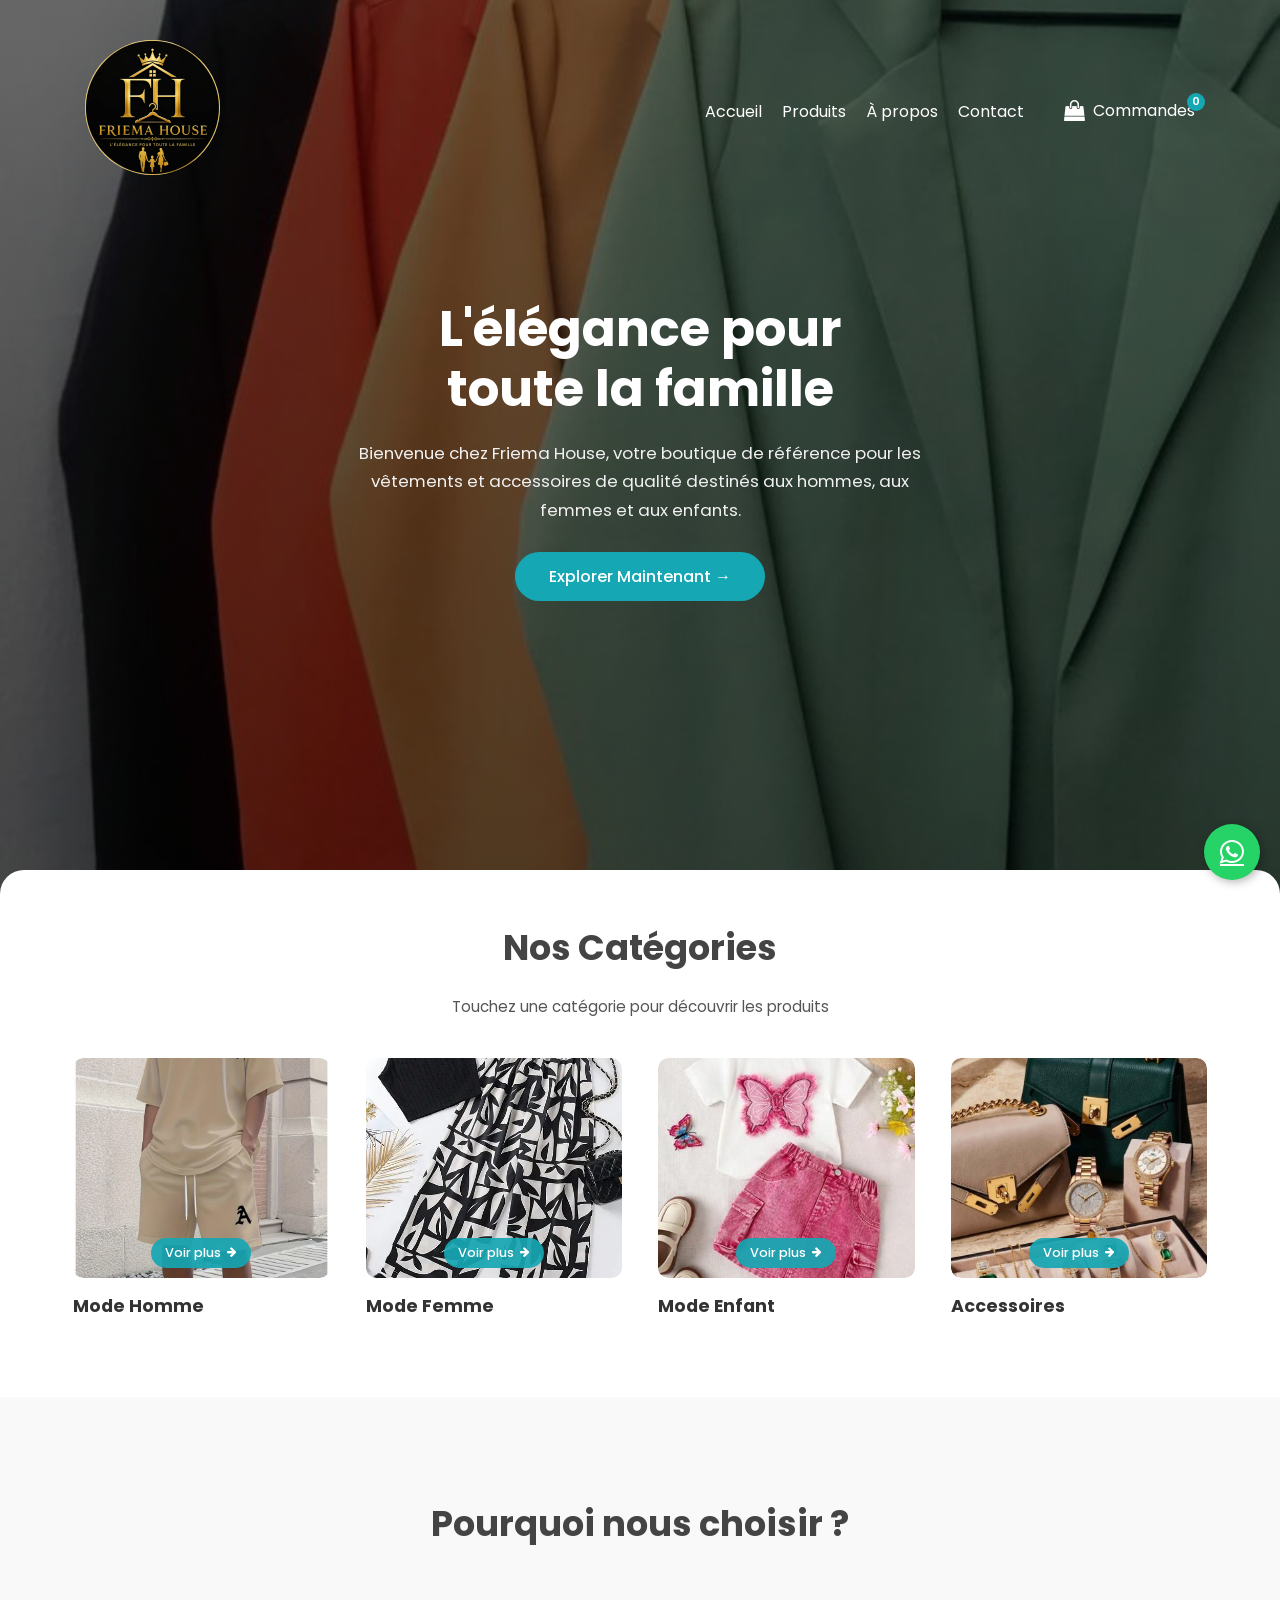
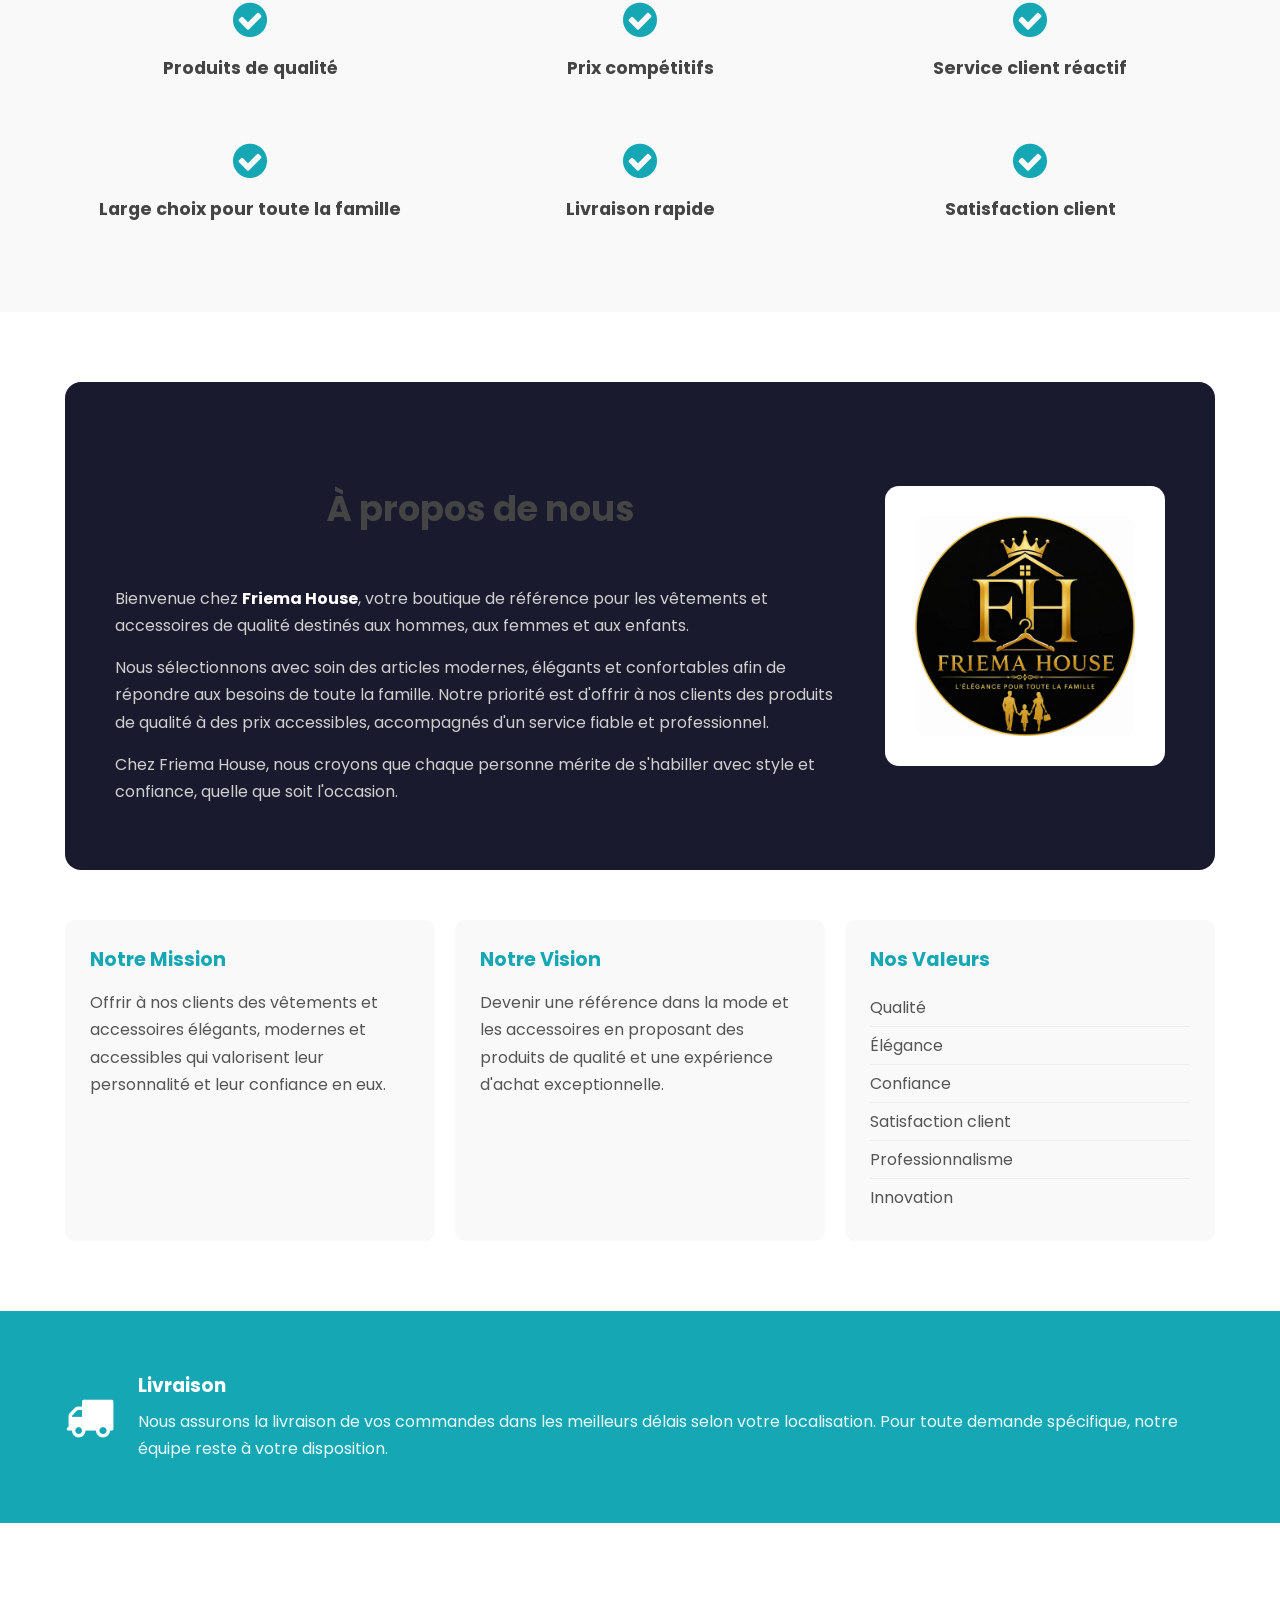
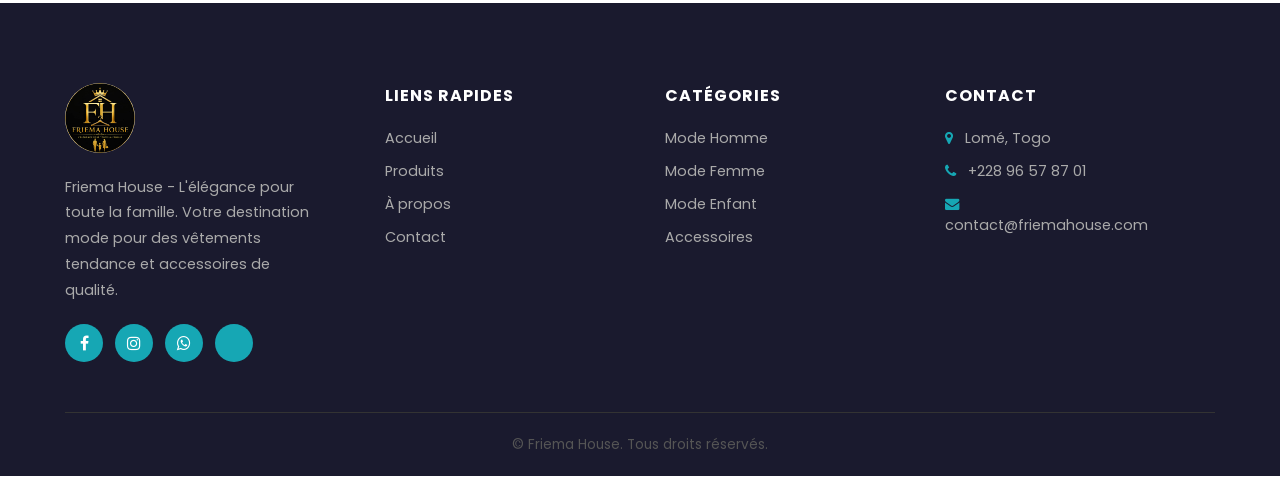
<file: index.html>
<!DOCTYPE html>
<html lang="fr">
<head>
    <meta charset="UTF-8">
    <meta name="viewport" content="width=device-width, initial-scale=1.0">
    <title>Friema House - L'élégance pour toute la famille</title>
    <link rel="stylesheet" href="style.css">
    <link rel="stylesheet" href="https://cdnjs.cloudflare.com/ajax/libs/font-awesome/4.7.0/css/font-awesome.min.css">
</head>
<body>
    <!-- Header / Hero -->
    <section class="header-section">
        <div class="container navbar-container">
            <header class="navbar">
                <div class="logo">
                    <img src="images/logo.jpeg" alt="Logo Friema House">
                </div>
                <nav id="mainNav">
                    <ul>
                        <li><a href="#accueil">Accueil</a></li>
                        <li><a href="#produits">Produits</a></li>
                        <li><a href="#apropos">À propos</a></li>
                        <li><a href="#contact">Contact</a></li>
                        <li class="mobile-only-item">
                            <a href="#" id="cartMenuLink">
                                <i class="fa fa-shopping-bag"></i> Commandes
                                <span class="cart-count" id="cartCountMobile">0</span>
                            </a>
                        </li>
                    </ul>
                </nav>
                <div class="navbar-right">
                    <button class="nav-toggle" id="navToggle" aria-label="Ouvrir le menu">
                        <i class="fa fa-bars"></i>
                    </button>
                    <button class="cart-icon-btn" id="cartIconBtn" aria-label="Voir mes commandes">
                        <i class="fa fa-shopping-bag"></i>
                        <span>Commandes</span>
                        <span class="cart-count" id="cartCount">0</span>
                    </button>
                </div>
            </header>
        </div>

        <div class="hero-fullscreen" id="accueil">
            <img src="images/hero.jpg" alt="Friema House - Vêtements" class="hero-bg">
            <div class="hero-overlay"></div>
            <div class="hero-content">
                <h1>L'élégance pour <br> toute la famille</h1>
                <p>Bienvenue chez Friema House, votre boutique de référence pour les vêtements et accessoires de qualité destinés aux hommes, aux femmes et aux enfants.</p>
                <a href="#produits" class="hero-btn">Explorer Maintenant &#8594;</a>
            </div>
        </div>
    </section>

    <!-- Section catégories / catalogue -->
    <section class="categories" id="produits">
        <div class="container">
            <h2>Nos Catégories</h2>
            <p class="categories-hint">Touchez une catégorie pour découvrir les produits</p>
            <div class="category-grid">
                <div class="col-3 category-card" data-category="homme">
                    <div class="category-img-wrap">
                        <img src="images/category-homme.jpg" alt="Mode Homme">
                        <span class="category-badge">Voir plus <i class="fa fa-arrow-right"></i></span>
                    </div>
                    <h4>Mode Homme</h4>
                </div>
                <div class="col-3 category-card" data-category="femme">
                    <div class="category-img-wrap">
                        <img src="images/category-femme.jpg" alt="Mode Femme">
                        <span class="category-badge">Voir plus <i class="fa fa-arrow-right"></i></span>
                    </div>
                    <h4>Mode Femme</h4>
                </div>
                <div class="col-3 category-card" data-category="enfant">
                    <div class="category-img-wrap">
                        <img src="images/category-enfant.jpg" alt="Mode Enfant">
                        <span class="category-badge">Voir plus <i class="fa fa-arrow-right"></i></span>
                    </div>
                    <h4>Mode Enfant</h4>
                </div>
                <div class="col-3 category-card" data-category="accessoires">
                    <div class="category-img-wrap">
                        <img src="images/category-accessoires.jpg" alt="Accessoires">
                        <span class="category-badge">Voir plus <i class="fa fa-arrow-right"></i></span>
                    </div>
                    <h4>Accessoires</h4>
                </div>
            </div>
        </div>
    </section>

    <!-- Modale Galerie produits -->
    <div class="modal-overlay" id="productModal">
        <div class="modal-box">
            <div class="modal-header">
                <div class="modal-header-left">
                    <nav class="modal-breadcrumb" id="modalBreadcrumb"></nav>
                    <h3 id="galleryTitle">Catégorie</h3>
                </div>
                <button class="modal-close" id="galleryClose" aria-label="Fermer">&times;</button>
            </div>
            <div class="modal-body">
                <div class="row" id="galleryGrid">
                    <!-- Produits générés en JS -->
                </div>
            </div>
        </div>
    </div>

    <!-- Modale Panier -->
    <div class="modal-overlay" id="cartModal">
        <div class="modal-box cart-box">
            <div class="modal-header">
                <h3>Mon panier</h3>
                <button class="modal-close" id="cartClose" aria-label="Fermer">&times;</button>
            </div>
            <div class="modal-body">
                <div id="cartItemsList">
                    <!-- Articles du panier générés en JS -->
                </div>
                <p class="cart-empty-msg" id="cartEmptyMsg">Votre panier est vide.</p>
                <div class="cart-footer" id="cartFooter">
                    <a href="#" id="cartOrderBtn" class="cart-order-btn" target="_blank">
                        <i class="fa fa-whatsapp"></i> Commander via WhatsApp
                    </a>
                </div>
            </div>
        </div>
    </div>

    <!-- Section Pourquoi nous choisir -->
    <section class="why-us">
        <div class="container">
            <h2>Pourquoi nous choisir ?</h2>
            <div class="why-us-grid">
                <div class="why-item">
                    <i class="fa fa-check-circle"></i>
                    <h4>Produits de qualité</h4>
                </div>
                <div class="why-item">
                    <i class="fa fa-check-circle"></i>
                    <h4>Prix compétitifs</h4>
                </div>
                <div class="why-item">
                    <i class="fa fa-check-circle"></i>
                    <h4>Service client réactif</h4>
                </div>
                <div class="why-item">
                    <i class="fa fa-check-circle"></i>
                    <h4>Large choix pour toute la famille</h4>
                </div>
                <div class="why-item">
                    <i class="fa fa-check-circle"></i>
                    <h4>Livraison rapide</h4>
                </div>
                <div class="why-item">
                    <i class="fa fa-check-circle"></i>
                    <h4>Satisfaction client</h4>
                </div>
            </div>
        </div>
    </section>

    <!-- Section À propos -->
    <section class="about" id="apropos">
        <div class="container">
            <div class="about-box">
                <div class="about-text">
                    <h2 class="about-title">À propos de nous</h2>
                    <p>
                        Bienvenue chez <strong>Friema House</strong>, votre boutique de référence
                        pour les vêtements et accessoires de qualité destinés aux hommes,
                        aux femmes et aux enfants.
                    </p>
                    <p>
                        Nous sélectionnons avec soin des articles modernes, élégants et confortables
                        afin de répondre aux besoins de toute la famille. Notre priorité est d'offrir
                        à nos clients des produits de qualité à des prix accessibles, accompagnés
                        d'un service fiable et professionnel.
                    </p>
                    <p>
                        Chez Friema House, nous croyons que chaque personne mérite de s'habiller
                        avec style et confiance, quelle que soit l'occasion.
                    </p>
                </div>
                <div class="about-logo-frame">
                    <img src="images/logo.jpeg" alt="Logo Friema House">
                </div>
            </div>

            <div class="mission-vision">
                <div class="col-3">
                    <h3>Notre Mission</h3>
                    <p>Offrir à nos clients des vêtements et accessoires élégants, modernes et accessibles qui valorisent leur personnalité et leur confiance en eux.</p>
                </div>
                <div class="col-3">
                    <h3>Notre Vision</h3>
                    <p>Devenir une référence dans la mode et les accessoires en proposant des produits de qualité et une expérience d'achat exceptionnelle.</p>
                </div>
                <div class="col-3">
                    <h3>Nos Valeurs</h3>
                    <ul class="values-list">
                        <li>Qualité</li>
                        <li>Élégance</li>
                        <li>Confiance</li>
                        <li>Satisfaction client</li>
                        <li>Professionnalisme</li>
                        <li>Innovation</li>
                    </ul>
                </div>
            </div>
        </div>
    </section>

    <!-- Section Livraison -->
    <section class="delivery">
        <div class="container">
            <div class="delivery-box">
                <i class="fa fa-truck"></i>
                <div>
                    <h3>Livraison</h3>
                    <p>Nous assurons la livraison de vos commandes dans les meilleurs délais selon votre localisation. Pour toute demande spécifique, notre équipe reste à votre disposition.</p>
                </div>
            </div>
        </div>
    </section>

    <!-- Footer -->
    <footer class="footer" id="contact">
        <div class="container">
            <div class="row">
                <div class="footer-col">
                    <img src="images/logo.jpeg" alt="Logo Friema House" class="footer-logo">
                    <p>Friema House - L'élégance pour toute la famille. Votre destination mode pour des vêtements tendance et accessoires de qualité.</p>
                    <div class="social-icons">
                        <a href="#" target="_blank"><i class="fa fa-facebook"></i></a>
                        <a href="#" target="_blank"><i class="fa fa-instagram"></i></a>
                        <a href="https://wa.me/22896578701" target="_blank"><i class="fa fa-whatsapp"></i></a>
                        <a href="#" target="_blank"><i class="fa fa-tiktok"></i></a>
                    </div>
                </div>
                <div class="footer-col">
                    <h3>Liens rapides</h3>
                    <ul>
                        <li><a href="#accueil">Accueil</a></li>
                        <li><a href="#produits">Produits</a></li>
                        <li><a href="#apropos">À propos</a></li>
                        <li><a href="#contact">Contact</a></li>
                    </ul>
                </div>
                <div class="footer-col">
                    <h3>Catégories</h3>
                    <ul>
                        <li><a href="#produits">Mode Homme</a></li>
                        <li><a href="#produits">Mode Femme</a></li>
                        <li><a href="#produits">Mode Enfant</a></li>
                        <li><a href="#produits">Accessoires</a></li>
                    </ul>
                </div>
                <div class="footer-col">
                    <h3>Contact</h3>
                    <ul>
                        <li><i class="fa fa-map-marker"></i> Lomé, Togo</li>
                        <li><i class="fa fa-phone"></i> +228 96 57 87 01</li>
                        <li><i class="fa fa-envelope"></i> contact@friemahouse.com</li>
                    </ul>
                </div>
            </div>
            <div class="footer-bottom">
                <p>&copy; Friema House. Tous droits réservés.</p>
            </div>
        </div>
    </footer>

    <!-- Bouton WhatsApp flottant -->
    <a href="https://wa.me/22896578701" class="whatsapp-float" target="_blank">
        <i class="fa fa-whatsapp"></i>
    </a>

    <script src="produits.js"></script>
    <script src="script.js"></script>


</body>
</html>
</file>
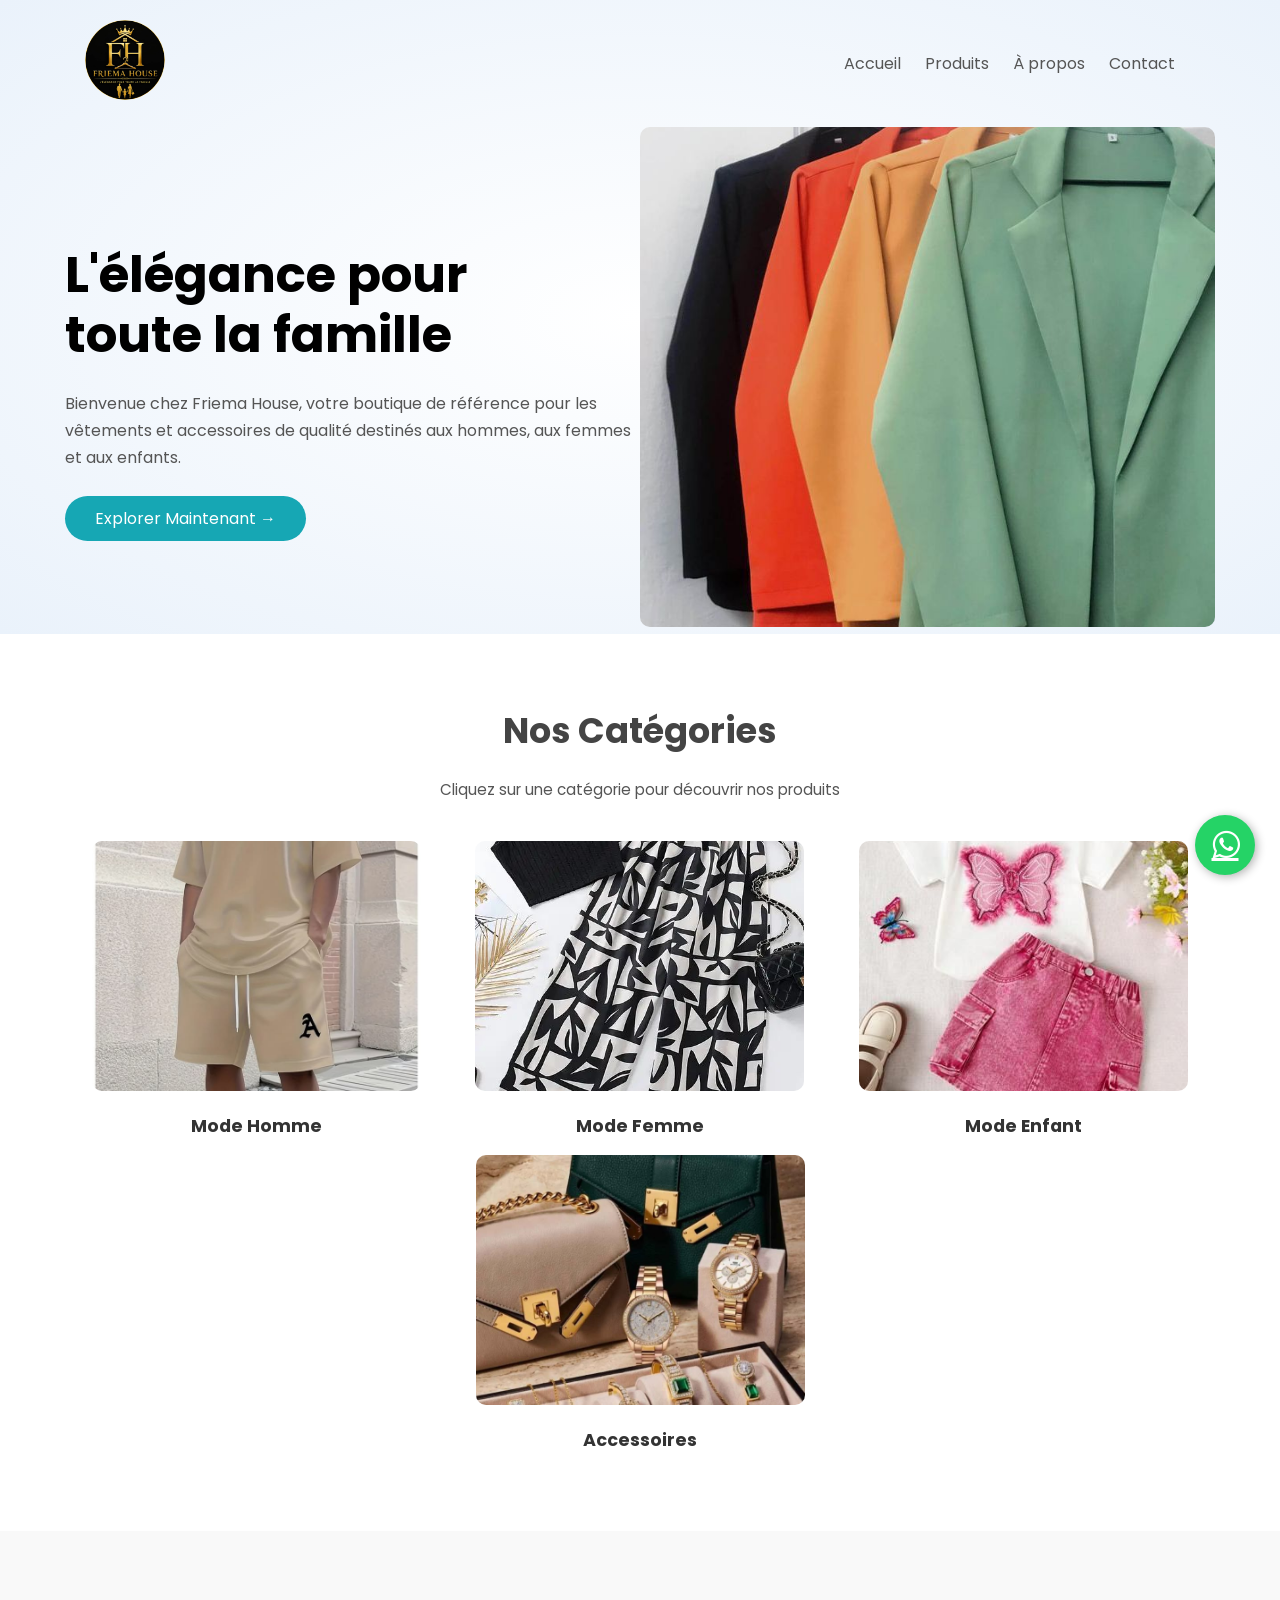
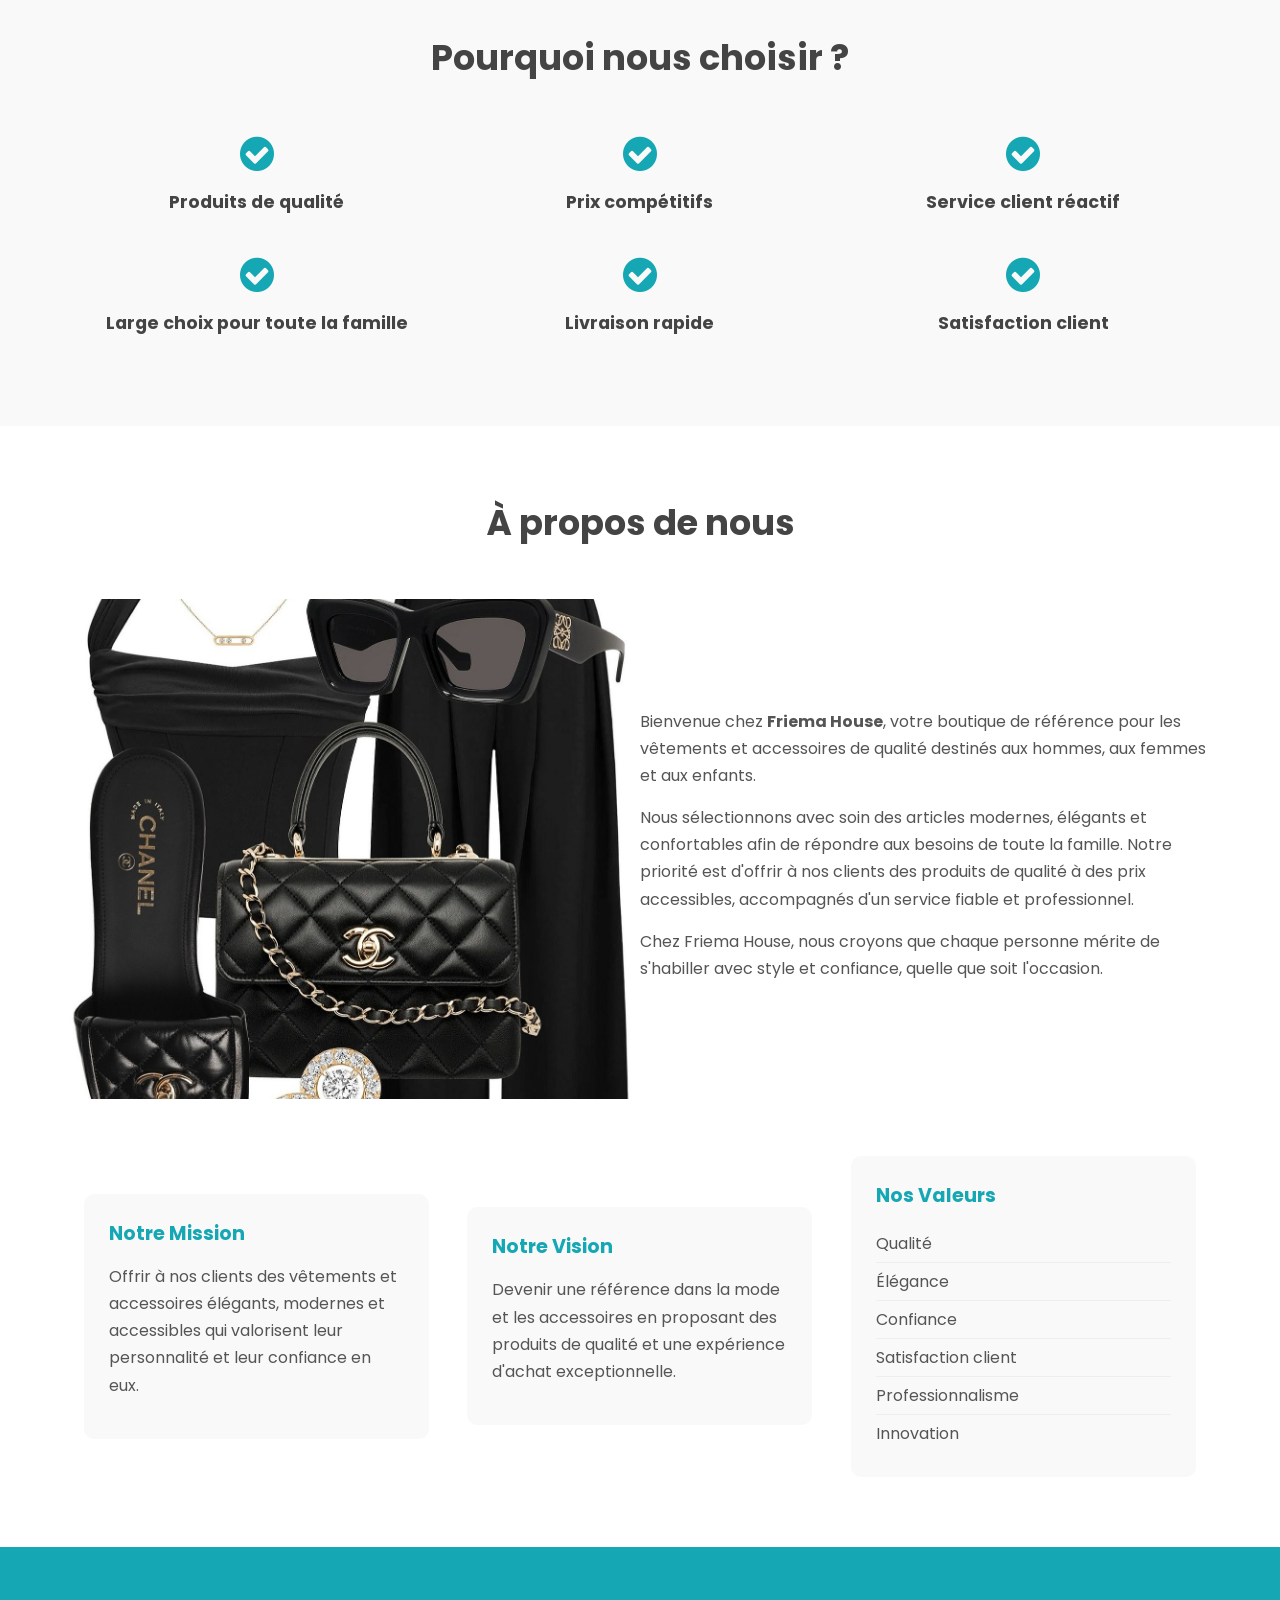
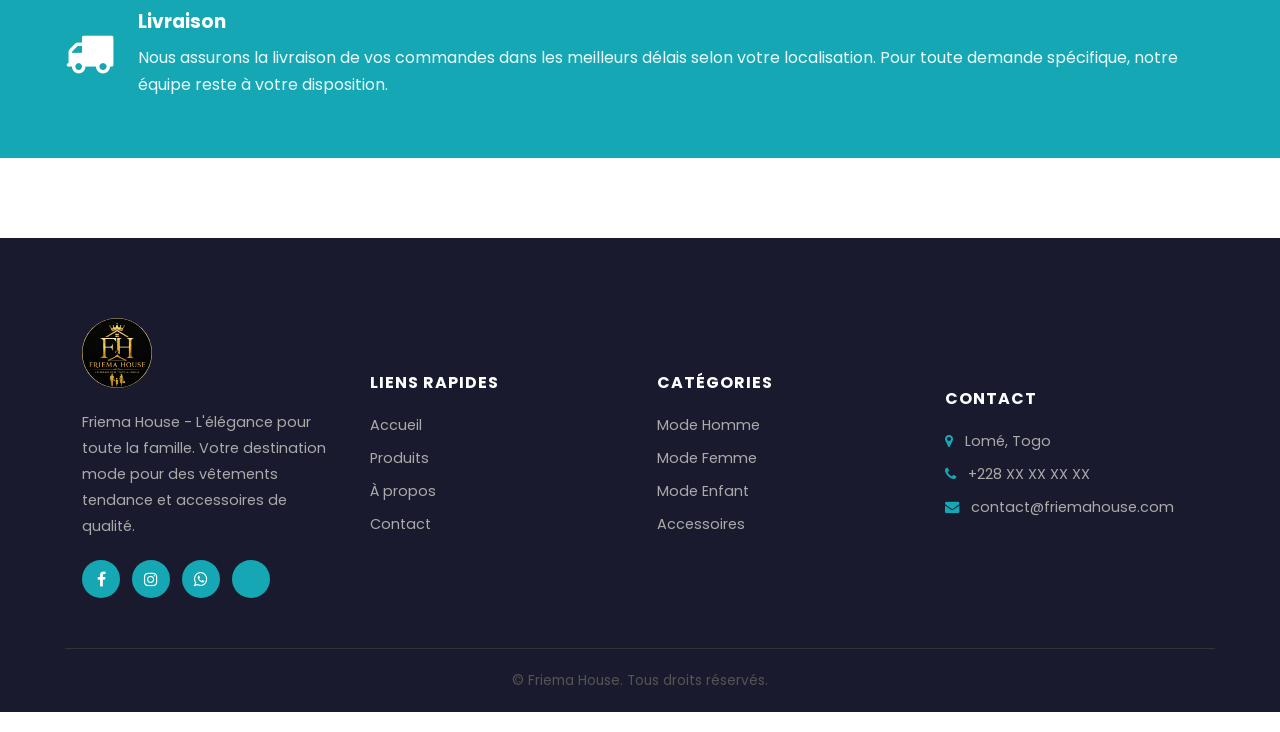
<file: code/index.html>
<!DOCTYPE html>
<html lang="fr">
<head>
    <meta charset="UTF-8">
    <meta name="viewport" content="width=device-width, initial-scale=1.0">
    <title>Friema House - L'élégance pour toute la famille</title>
    <link rel="stylesheet" href="style.css">
    <link rel="stylesheet" href="https://cdnjs.cloudflare.com/ajax/libs/font-awesome/4.7.0/css/font-awesome.min.css">
</head>
<body>
    <!-- Header / Hero -->
    <section class="header-section">
        <div class="container">
            <header class="navbar">
                <div class="logo">
                    <img src="images/logo.jpeg" alt="Logo Friema House">
                </div>
                <nav>
                    <ul>
                        <li><a href="#accueil">Accueil</a></li>
                        <li><a href="#produits">Produits</a></li>
                        <li><a href="#apropos">À propos</a></li>
                        <li><a href="#contact">Contact</a></li>
                    </ul>
                </nav>
            </header>

            <div class="row" id="accueil">
                <div class="col-2">
                    <h1>L'élégance pour <br> toute la famille</h1>
                    <p>Bienvenue chez Friema House, votre boutique de référence pour les vêtements et accessoires de qualité destinés aux hommes, aux femmes et aux enfants.</p>
                    <a href="#produits">Explorer Maintenant &#8594;</a>
                </div>
                <div class="col-2">
                    <img src="images/hero.jpg" alt="Friema House - Vêtements">
                </div>
            </div>
        </div>
    </section>

    <!-- Section catégories / catalogue -->
    <section class="categories" id="produits">
        <div class="container">
            <h2>Nos Catégories</h2>
            <p class="categories-hint">Cliquez sur une catégorie pour découvrir nos produits</p>
            <div class="row category-grid">
                <div class="col-3 category-card" data-category="homme">
                    <img src="images/category-homme.jpg" alt="Mode Homme">
                    <h4>Mode Homme</h4>
                </div>
                <div class="col-3 category-card" data-category="femme">
                    <img src="images/category-femme.jpg" alt="Mode Femme">
                    <h4>Mode Femme</h4>
                </div>
                <div class="col-3 category-card" data-category="enfant">
                    <img src="images/category-enfant.jpg" alt="Mode Enfant">
                    <h4>Mode Enfant</h4>
                </div>
                <div class="col-3 category-card" data-category="accessoires">
                    <img src="images/category-accessoires.jpg" alt="Accessoires">
                    <h4>Accessoires</h4>
                </div>
            </div>
        </div>
    </section>

    <!-- Modale Galerie produits -->
    <div class="modal-overlay" id="productModal">
        <div class="modal-box">
            <div class="modal-header">
                <h3 id="galleryTitle">Catégorie</h3>
                <button class="modal-close" id="galleryClose" aria-label="Fermer">&times;</button>
            </div>
            <div class="modal-body">
                <div class="row" id="galleryGrid">
                    <!-- Produits générés en JS -->
                </div>
            </div>
        </div>
    </div>

    <!-- Section Pourquoi nous choisir -->
    <section class="why-us">
        <div class="container">
            <h2>Pourquoi nous choisir ?</h2>
            <div class="row">
                <div class="col-3">
                    <i class="fa fa-check-circle"></i>
                    <h4>Produits de qualité</h4>
                </div>
                <div class="col-3">
                    <i class="fa fa-check-circle"></i>
                    <h4>Prix compétitifs</h4>
                </div>
                <div class="col-3">
                    <i class="fa fa-check-circle"></i>
                    <h4>Service client réactif</h4>
                </div>
                <div class="col-3">
                    <i class="fa fa-check-circle"></i>
                    <h4>Large choix pour toute la famille</h4>
                </div>
                <div class="col-3">
                    <i class="fa fa-check-circle"></i>
                    <h4>Livraison rapide</h4>
                </div>
                <div class="col-3">
                    <i class="fa fa-check-circle"></i>
                    <h4>Satisfaction client</h4>
                </div>
            </div>
        </div>
    </section>

    <!-- Section À propos -->
    <section class="about" id="apropos">
        <div class="container">
            <h2>À propos de nous</h2>
            <div class="row">
                <div class="col-2">
                    <img src="images/about.png" alt="À propos de Friema House">
                </div>
                <div class="col-2">
                    <p>
                        Bienvenue chez <strong>Friema House</strong>, votre boutique de référence
                        pour les vêtements et accessoires de qualité destinés aux hommes,
                        aux femmes et aux enfants.
                    </p>
                    <p>
                        Nous sélectionnons avec soin des articles modernes, élégants et confortables
                        afin de répondre aux besoins de toute la famille. Notre priorité est d'offrir
                        à nos clients des produits de qualité à des prix accessibles, accompagnés
                        d'un service fiable et professionnel.
                    </p>
                    <p>
                        Chez Friema House, nous croyons que chaque personne mérite de s'habiller
                        avec style et confiance, quelle que soit l'occasion.
                    </p>
                </div>
            </div>

            <div class="row mission-vision">
                <div class="col-3">
                    <h3>Notre Mission</h3>
                    <p>Offrir à nos clients des vêtements et accessoires élégants, modernes et accessibles qui valorisent leur personnalité et leur confiance en eux.</p>
                </div>
                <div class="col-3">
                    <h3>Notre Vision</h3>
                    <p>Devenir une référence dans la mode et les accessoires en proposant des produits de qualité et une expérience d'achat exceptionnelle.</p>
                </div>
                <div class="col-3">
                    <h3>Nos Valeurs</h3>
                    <ul class="values-list">
                        <li>Qualité</li>
                        <li>Élégance</li>
                        <li>Confiance</li>
                        <li>Satisfaction client</li>
                        <li>Professionnalisme</li>
                        <li>Innovation</li>
                    </ul>
                </div>
            </div>
        </div>
    </section>

    <!-- Section Livraison -->
    <section class="delivery">
        <div class="container">
            <div class="delivery-box">
                <i class="fa fa-truck"></i>
                <div>
                    <h3>Livraison</h3>
                    <p>Nous assurons la livraison de vos commandes dans les meilleurs délais selon votre localisation. Pour toute demande spécifique, notre équipe reste à votre disposition.</p>
                </div>
            </div>
        </div>
    </section>

    <!-- Footer -->
    <footer class="footer" id="contact">
        <div class="container">
            <div class="row">
                <div class="footer-col">
                    <img src="images/logo.jpeg" alt="Logo Friema House" class="footer-logo">
                    <p>Friema House - L'élégance pour toute la famille. Votre destination mode pour des vêtements tendance et accessoires de qualité.</p>
                    <div class="social-icons">
                        <a href="#" target="_blank"><i class="fa fa-facebook"></i></a>
                        <a href="#" target="_blank"><i class="fa fa-instagram"></i></a>
                        <a href="https://wa.me/228XXXXXXXX" target="_blank"><i class="fa fa-whatsapp"></i></a>
                        <a href="#" target="_blank"><i class="fa fa-tiktok"></i></a>
                    </div>
                </div>
                <div class="footer-col">
                    <h3>Liens rapides</h3>
                    <ul>
                        <li><a href="#accueil">Accueil</a></li>
                        <li><a href="#produits">Produits</a></li>
                        <li><a href="#apropos">À propos</a></li>
                        <li><a href="#contact">Contact</a></li>
                    </ul>
                </div>
                <div class="footer-col">
                    <h3>Catégories</h3>
                    <ul>
                        <li><a href="#produits">Mode Homme</a></li>
                        <li><a href="#produits">Mode Femme</a></li>
                        <li><a href="#produits">Mode Enfant</a></li>
                        <li><a href="#produits">Accessoires</a></li>
                    </ul>
                </div>
                <div class="footer-col">
                    <h3>Contact</h3>
                    <ul>
                        <li><i class="fa fa-map-marker"></i> Lomé, Togo</li>
                        <li><i class="fa fa-phone"></i> +228 XX XX XX XX</li>
                        <li><i class="fa fa-envelope"></i> contact@friemahouse.com</li>
                    </ul>
                </div>
            </div>
            <div class="footer-bottom">
                <p>&copy; Friema House. Tous droits réservés.</p>
            </div>
        </div>
    </footer>

    <!-- Bouton WhatsApp flottant -->
    <a href="https://wa.me/228XXXXXXXX" class="whatsapp-float" target="_blank">
        <i class="fa fa-whatsapp"></i>
    </a>

    <script src="produits.js"></script>
    <script src="script.js"></script>


</body>
</html>
</file>
<file: style.css>
@import url('https://fonts.googleapis.com/css2?family=Poppins:wght@300;400;500;600;700&display=swap');

*{
    margin: 0;
    padding: 0;
    box-sizing: border-box;
}
body{
    font-family: 'Poppins', sans-serif;
}
.navbar {
    display: flex;
    align-items: center;
    padding: 20px;
    gap: 20px;
    position: relative;
}

/* Groupe droite : nav + commandes (desktop) */
.navbar-right {
    display: flex;
    align-items: center;
    gap: 16px;
    margin-left: auto;
    flex-shrink: 0;
}
nav ul li a {
    text-decoration: none;
    color: #fff;
    transition: color 0.3s;
}
nav ul li a:hover {
    color: #16a7b4;
}
.nav-toggle {
    color: #fff;
}
.logo img {
    width: 135px;
    height: 135px;
    object-fit: cover;
    border-radius: 50%;
}
.header-section .row {
    min-height: 500px;
}

.navbar-container {
    margin-bottom: 0;
    position: absolute;
    top: 0;
    left: 0;
    right: 0;
    z-index: 100;
}

/* Bouton hamburger (caché sur desktop) */
.nav-toggle {
    display: none;
    background: none;
    border: none;
    font-size: 1.6rem;
    color: #16a7b4;
    cursor: pointer;
    padding: 6px 10px;
}

nav{
    flex: 1;
    text-align: right;
}
nav ul {
    display: inline-flex;
    align-items: center;
    list-style: none;
}
nav ul li {
    display: inline-flex;
    align-items: center;
    margin-right: 20px;
}
/* Item "Commandes" : visible uniquement dans le menu mobile */
.mobile-only-item {
    display: none;
}

/* Bouton commandes dans la navbar */
.cart-icon-btn {
    position: relative;
    display: inline-flex;
    align-items: center;
    gap: 8px;
    background: none;
    border: none;
    color: #fff;
    font-size: 1rem;
    font-family: 'Poppins', sans-serif;
    cursor: pointer;
    padding: 0;
    line-height: 1;
    white-space: nowrap;
}
.cart-icon-btn i {
    font-size: 1.3rem;
}
.cart-icon-btn:hover {
    color: #16a7b4;
}
.cart-count {
    position: absolute;
    top: -8px;
    right: -10px;
    background-color: #16a7b4;
    color: #fff;
    font-size: 0.7rem;
    font-weight: 600;
    min-width: 18px;
    height: 18px;
    border-radius: 50%;
    display: flex;
    align-items: center;
    justify-content: center;
    padding: 0 4px;
    line-height: 1;
}
.container {
    max-width: 1200px;
    margin: 20px auto;
    padding-left: 25px;
    padding-right: 25px;
}
.row {
    display: flex;
    align-items: center;
    justify-content: space-around;
    flex-wrap: wrap;
}
.col-2 {
    flex-basis: 50%;
    min-width: 300px;
}
.col-2 img {
    width: 100%;
    max-height: 500px;
    object-fit: cover;
    border-radius: 10px;
}
.col-2 h1 {
    font-size: 50px;
    line-height: 60px;
    margin: 25px 0;
}
.col-2 a {
    text-decoration: none;
    padding: 10px 30px;
    background-color: #16a7b4;
    color: #fff;
    border-radius: 30px;
    display: inline-block;
    margin-top: 25px;
    transition: background-color 0.5s;
}
.col-2 a:hover {
    background-color: #106e77;
}
p{
    color: #555;
    line-height: 1.7;
}
.header-section {
    position: relative;
    margin-top: 0;
}

/* Hero plein écran avec image de fond + overlay */
.hero-fullscreen {
    position: relative;
    width: 100%;
    height: 100vh;
    display: flex;
    align-items: center;
    justify-content: center;
    overflow: hidden;
}
.hero-bg {
    position: absolute;
    top: 0;
    left: 0;
    width: 100%;
    height: 100%;
    object-fit: cover;
    object-position: center;
}
.hero-overlay {
    position: absolute;
    top: 0;
    left: 0;
    width: 100%;
    height: 100%;
    background: linear-gradient(180deg, rgba(0,0,0,0.55), rgba(0,0,0,0.65));
}
.hero-content {
    position: relative;
    z-index: 2;
    text-align: center;
    color: #fff;
    max-width: 800px;
    padding: 0 25px;
}
.hero-content h1 {
    font-size: 50px;
    line-height: 60px;
    margin-bottom: 20px;
}
.hero-content p {
    color: #f1f1f1;
    font-size: 1.05rem;
    max-width: 600px;
    margin: 0 auto;
}
.hero-btn {
    text-decoration: none;
    padding: 12px 34px;
    background-color: #16a7b4;
    color: #fff;
    border-radius: 30px;
    display: inline-block;
    margin-top: 28px;
    font-weight: 500;
    transition: background-color 0.3s;
}
.hero-btn:hover {
    background-color: #106e77;
}

/* Section catégories */
.categories {
    margin: 0 0 70px;
    position: relative;
    z-index: 3;
    background-color: #fff;
    border-radius: 24px 24px 0 0;
    padding-top: 1px;
    margin-top: -30px;
}
.categories .container {
    flex-wrap: wrap;
    justify-content: space-between;
    align-items: center;
}
.categories .row {
    align-items: flex-start;
}
.categories-hint {
    text-align: center;
    margin-top: -30px;
    margin-bottom: 30px;
    font-size: 0.95rem;
}

/* Grille catégories : 4 colonnes fixes sur desktop */
.category-grid {
    display: grid;
    grid-template-columns: repeat(4, 1fr);
    gap: 20px;
}
.category-grid .category-card {
    min-width: 0;
    width: 100%;
}
.category-grid .category-card h4 {
    margin-top: 15px;
    font-size: 1.1rem;
    color: #333;
}
.category-grid .category-card img {
    width: 100%;
    height: 220px;
    object-fit: cover;
    border-radius: 10px;
    display: block;
}

/* Cartes catégories cliquables */
.category-card {
    cursor: pointer;
    border-radius: 10px;
    padding: 8px;
    transition: transform 0.3s, box-shadow 0.3s, background-color 0.3s;
}
.category-card:hover {
    transform: translateY(-5px);
    box-shadow: 0 6px 18px rgba(0, 0, 0, 0.08);
}
.category-img-wrap {
    position: relative;
    overflow: hidden;
    border-radius: 10px;
    width: 100%;
}
.category-img-wrap img {
    display: block;
    transition: filter 0.3s, transform 0.3s;
}
.category-card:hover .category-img-wrap img {
    transform: scale(1.04);
}

/* Badge "Voir plus" toujours visible (mobile-first) */
.category-badge {
    position: absolute;
    bottom: 10px;
    left: 50%;
    transform: translateX(-50%);
    background-color: rgba(22, 167, 180, 0.92);
    color: #fff;
    font-size: 0.8rem;
    font-weight: 500;
    padding: 6px 14px;
    border-radius: 20px;
    display: inline-flex;
    align-items: center;
    gap: 6px;
    white-space: nowrap;
    pointer-events: none;
}
.category-badge i {
    font-size: 0.7rem;
}

.category-card.active {
    background-color: #eafafd;
}
.category-card.active img {
    box-shadow: 0 0 0 3px #16a7b4;
}
.category-card.active h4 {
    color: #16a7b4;
    font-weight: 600;
}

/* Modale galerie produits */
.modal-overlay {
    display: none;
    position: fixed;
    top: 0;
    left: 0;
    width: 100%;
    height: 100%;
    background-color: rgba(0, 0, 0, 0.6);
    z-index: 2000;
    align-items: center;
    justify-content: center;
    padding: 20px;
    opacity: 0;
    transition: opacity 0.3s ease;
}
.modal-overlay.open {
    display: flex;
    opacity: 1;
}
.modal-box {
    background-color: #fff;
    border-radius: 14px;
    max-width: 900px;
    width: 100%;
    max-height: 85vh;
    overflow-y: auto;
    transform: translateY(20px);
    transition: transform 0.3s ease;
}
.modal-overlay.open .modal-box {
    transform: translateY(0);
}
.modal-header {
    display: flex;
    align-items: center;
    justify-content: space-between;
    padding: 20px 25px;
    border-bottom: 1px solid #e2e2e2;
    position: sticky;
    top: 0;
    background-color: #fff;
    border-radius: 14px 14px 0 0;
    gap: 12px;
}
.modal-header-left {
    flex: 1;
    min-width: 0;
}
.modal-header h3 {
    color: #16a7b4;
    font-size: 1.4rem;
    margin: 0;
}

/* Fil d'Ariane */
.modal-breadcrumb {
    display: flex;
    align-items: center;
    gap: 6px;
    margin-bottom: 4px;
    font-size: 0.8rem;
}
.bc-link {
    color: #16a7b4;
    cursor: pointer;
    font-weight: 500;
    text-decoration: underline;
}
.bc-link:hover { color: #106e77; }
.bc-current { color: #888; }
.bc-sep { font-size: 0.65rem; color: #aaa; }

/* Grille sous-catégories */
.subcat-grid {
    display: flex;
    flex-direction: column;
    gap: 12px;
}
.subcat-card {
    display: flex;
    align-items: center;
    gap: 16px;
    padding: 14px 16px;
    border: 1px solid #eee;
    border-radius: 12px;
    cursor: pointer;
    transition: background-color 0.2s, border-color 0.2s;
}
.subcat-card:hover {
    background-color: #f0fbfc;
    border-color: #16a7b4;
}
.subcat-icon {
    width: 42px;
    height: 42px;
    background-color: #eafafd;
    border-radius: 10px;
    display: flex;
    align-items: center;
    justify-content: center;
    color: #16a7b4;
    font-size: 1.2rem;
    flex-shrink: 0;
}
.subcat-info {
    flex: 1;
}
.subcat-info h4 {
    font-size: 1rem;
    color: #333;
    margin: 0 0 3px;
}
.subcat-info p {
    font-size: 0.8rem;
    color: #888;
    margin: 0;
    line-height: 1;
}
.subcat-arrow {
    color: #bbb;
    font-size: 0.85rem;
}

/* Prix produit */
.product-price {
    font-weight: 600;
    color: #16a7b4;
    font-size: 0.95rem;
    margin: 4px 0 10px;
    line-height: 1;
}
.modal-close {
    background: none;
    border: none;
    font-size: 1.8rem;
    line-height: 1;
    color: #888;
    cursor: pointer;
    transition: color 0.3s;
}
.modal-close:hover {
    color: #e74c3c;
}
.modal-body {
    padding: 25px;
}
.gallery-item {
    text-align: center;
}
.gallery-item img {
    width: 100%;
    height: 200px;
    object-fit: cover;
    border-radius: 10px;
}
.gallery-item h4 {
    margin-top: 10px;
    color: #333;
    font-size: 1rem;
    margin-bottom: 10px;
}

/* Sélecteur de quantité */
.qty-selector {
    display: inline-flex;
    align-items: center;
    border: 1px solid #ddd;
    border-radius: 8px;
    overflow: hidden;
    margin-bottom: 10px;
}
.qty-btn {
    background-color: #f5f5f5;
    border: none;
    width: 30px;
    height: 30px;
    font-size: 1rem;
    color: #333;
    cursor: pointer;
    transition: background-color 0.2s;
}
.qty-btn:hover {
    background-color: #e8e8e8;
}
.qty-input {
    width: 40px;
    height: 30px;
    border: none;
    border-left: 1px solid #ddd;
    border-right: 1px solid #ddd;
    text-align: center;
    font-size: 0.9rem;
    -moz-appearance: textfield;
}
.qty-input::-webkit-outer-spin-button,
.qty-input::-webkit-inner-spin-button {
    -webkit-appearance: none;
    margin: 0;
}

/* Bouton ajouter au panier */
.add-to-cart-btn {
    display: block;
    width: 100%;
    background-color: #16a7b4;
    color: #fff;
    border: none;
    padding: 9px 10px;
    border-radius: 8px;
    font-size: 0.85rem;
    font-family: 'Poppins', sans-serif;
    cursor: pointer;
    transition: background-color 0.3s;
}
.add-to-cart-btn:hover {
    background-color: #106e77;
}
.add-to-cart-btn.added {
    background-color: #2ecc71;
}

body.modal-active {
    overflow: hidden;
}

/* Modale Panier */
.cart-box .modal-body {
    padding: 20px 25px;
}
.cart-empty-msg {
    text-align: center;
    color: #888;
    padding: 30px 0;
}
.cart-item {
    display: flex;
    align-items: center;
    gap: 14px;
    padding: 14px 0;
    border-bottom: 1px solid #eee;
}
.cart-item:last-child {
    border-bottom: none;
}
.cart-item img {
    width: 64px;
    height: 64px;
    object-fit: cover;
    border-radius: 8px;
    flex-shrink: 0;
}
.cart-item-info {
    flex: 1;
    min-width: 0;
}
.cart-item-info h4 {
    font-size: 0.95rem;
    color: #333;
    margin-bottom: 8px;
}
.cart-qty-selector {
    margin-bottom: 0;
}
.cart-remove-btn {
    background: none;
    border: none;
    color: #c0392b;
    font-size: 1.1rem;
    cursor: pointer;
    padding: 8px;
    flex-shrink: 0;
}
.cart-remove-btn:hover {
    color: #e74c3c;
}
.cart-footer {
    margin-top: 20px;
    padding-top: 16px;
    border-top: 1px solid #eee;
}
.cart-order-btn {
    display: flex;
    align-items: center;
    justify-content: center;
    gap: 10px;
    background-color: #25D366;
    color: #fff;
    text-decoration: none;
    padding: 13px 20px;
    border-radius: 30px;
    font-weight: 500;
    transition: background-color 0.3s;
}
.cart-order-btn:hover {
    background-color: #1ebc59;
}
.cart-order-btn i {
    font-size: 1.2rem;
}

.container h2{
    text-align: center;
    font-size: 2.2rem;
    color: #444;
    margin: 50px 0;
}

/* Section produits (galerie) */
.col-4 {
    flex-basis: 25%;
    min-width: 200px;
    padding: 15px;
    transition: transform 0.4s;
    text-align: center;
}
.col-4 img {
    width: 100%;
    height: 250px;
    object-fit: cover;
    border-radius: 10px;
}
.col-4 h4 {
    margin-top: 10px;
    color: #333;
}
.col-4:hover {
    transform: translateY(-5px);
}

/* Section Pourquoi nous choisir */
.why-us {
    background-color: #f9f9f9;
    padding: 50px 0;
    text-align: center;
}
.why-us .container h2 {
    margin-bottom: 30px;
}
.why-us-grid {
    display: grid;
    grid-template-columns: repeat(3, 1fr);
    gap: 20px;
}
.why-us-grid .why-item {
    padding: 20px;
}
.why-us-grid .why-item i {
    font-size: 2.5rem;
    color: #16a7b4;
    margin-bottom: 15px;
    display: inline-block;
}
.why-us-grid .why-item h4 {
    color: #444;
    font-size: 1.1rem;
    margin-top: 0;
}

/* Section À propos - version sombre style "carte" */
.about {
    margin: 70px 0;
}
.about-box {
    background-color: #1a1a2e;
    border-radius: 16px;
    padding: 50px;
    display: flex;
    align-items: center;
    justify-content: space-between;
    gap: 40px;
    flex-wrap: wrap;
}
.about-text {
    flex: 1 1 55%;
    min-width: 280px;
}
.about-title {
    color: #fff;
    font-size: 2.2rem;
    text-align: left;
    margin: 0 0 20px;
}
.about-text p {
    color: #cfcfcf;
    margin-bottom: 15px;
}
.about-text p strong {
    color: #fff;
}
.about-logo-frame {
    flex: 0 0 280px;
    background-color: #fff;
    border-radius: 14px;
    padding: 30px;
    display: flex;
    align-items: center;
    justify-content: center;
}
.about-logo-frame img {
    width: 100%;
    max-width: 220px;
    border-radius: 12px;
    object-fit: cover;
}
.mission-vision {
    display: grid;
    grid-template-columns: repeat(3, 1fr);
    gap: 20px;
    margin-top: 50px;
}
.mission-vision .col-3 {
    background-color: #f9f9f9;
    padding: 25px;
    border-radius: 10px;
    text-align: left;
    min-height: 200px;
}
.mission-vision h3 {
    color: #16a7b4;
    margin-bottom: 15px;
    font-size: 1.2rem;
}
.values-list {
    list-style: none;
}
.values-list li {
    padding: 6px 0;
    color: #555;
    border-bottom: 1px solid #eee;
}
.values-list li:last-child {
    border-bottom: none;
}

/* Section Livraison */
.delivery {
    background-color: #16a7b4;
    color: #fff;
    padding: 40px 0;
}
.delivery-box {
    display: flex;
    align-items: center;
    gap: 25px;
}
.delivery-box i {
    font-size: 3rem;
}
.delivery-box h3 {
    margin-bottom: 8px;
}
.delivery-box p {
    color: #eafafd;
}

/* Footer */
.footer {
    background-color: #1a1a2e;
    color: #ccc;
    padding: 60px 0 0;
    margin-top: 80px;
}
.footer .row {
    justify-content: flex-start;
    align-items: flex-start;
    gap: 60px;
}
.footer-col {
    flex-basis: auto;
    width: 220px;
    min-width: 170px;
    margin-bottom: 30px;
}
.footer-col:first-child {
    width: 260px;
}
.footer-logo {
    width: 70px;
    height: 70px;
    object-fit: cover;
    border-radius: 50%;
    margin-bottom: 15px;
}
.footer-col p {
    color: #aaa;
    line-height: 1.8;
    font-size: 0.9rem;
}
.footer-col h3 {
    color: #fff;
    margin-bottom: 20px;
    font-size: 1rem;
    text-transform: uppercase;
    letter-spacing: 1px;
}
.footer-col ul {
    list-style: none;
}
.footer-col ul li {
    margin-bottom: 12px;
    font-size: 0.9rem;
    color: #aaa;
}
.footer-col ul li a {
    text-decoration: none;
    color: #aaa;
    transition: color 0.3s;
}
.footer-col ul li a:hover {
    color: #16a7b4;
}
.footer-col ul li i {
    margin-right: 8px;
    color: #16a7b4;
}
.social-icons {
    margin-top: 20px;
    display: flex;
    gap: 12px;
}
.social-icons a {
    width: 38px;
    height: 38px;
    background-color: #16a7b4;
    border-radius: 50%;
    display: flex;
    align-items: center;
    justify-content: center;
    color: #fff;
    text-decoration: none;
    transition: background-color 0.3s;
}
.social-icons a:hover {
    background-color: #106e77;
}
.footer-bottom {
    text-align: center;
    padding: 20px 0;
    margin-top: 20px;
    border-top: 1px solid #333;
    font-size: 0.85rem;
    color: #666;
}

/* Bouton WhatsApp flottant */
.whatsapp-float {
    position: fixed;
    bottom: 20px;
    right: 20px;
    background-color: #25D366;
    color: #fff;
    width: 56px;
    height: 56px;
    border-radius: 50%;
    display: flex;
    align-items: center;
    justify-content: center;
    font-size: 28px;
    box-shadow: 2px 2px 10px rgba(0,0,0,0.3);
    z-index: 1500;
    transition: transform 0.3s;
}
.whatsapp-float:hover {
    transform: scale(1.1);
    color: #fff;
}

/* ============================================
   RESPONSIVE - Tablette (≤ 992px)
   ============================================ */
@media (max-width: 992px) {
    .why-us-grid {
        grid-template-columns: repeat(2, 1fr);
    }
    .mission-vision {
        grid-template-columns: repeat(2, 1fr);
    }
    .footer-col,
    .footer-col:first-child {
        width: 45%;
        flex-basis: 45%;
    }
    .footer .row {
        gap: 30px;
    }
    .category-grid {
        grid-template-columns: repeat(2, 1fr);
    }
    .about-box {
        padding: 35px;
    }
}

/* ============================================
   RESPONSIVE - Mobile (≤ 768px)
   ============================================ */
@media (max-width: 768px) {

    .container {
        padding-left: 18px;
        padding-right: 18px;
    }

    /* Navbar mobile : logo à gauche, hamburger seul à droite */
    .navbar {
        padding: 12px 15px;
        flex-wrap: nowrap;
        gap: 0;
    }
    .logo img {
        width: 68px;
        height: 68px;
    }
    /* nav (liens desktop) : caché par défaut, affiché en flux normal quand ouvert */
    nav {
        display: none;
        flex-basis: 100%;
    }
    nav#mainNav.open {
        display: block;
    }
    /* navbar-right : seulement le hamburger sur mobile (panier déplacé dans le menu) */
    .navbar-right {
        display: flex;
        align-items: center;
        margin-left: auto;
        padding-right: 4px;
    }
    .nav-toggle {
        display: block;
        font-size: 1.6rem;
        color: #fff;
    }
    .cart-icon-btn {
        display: none;
    }
    nav#mainNav ul {
        display: none;
        flex-direction: column;
        width: 100%;
        list-style: none;
        margin-top: 15px;
        background-color: #fff;
        border-radius: 10px;
        box-shadow: 0 8px 20px rgba(0,0,0,0.08);
        padding: 10px 0;
        position: absolute;
        left: 0;
        right: 0;
        top: 100%;
        z-index: 900;
    }
    nav#mainNav.open ul {
        display: flex;
    }
    nav#mainNav ul li {
        display: block;
        margin: 0;
        padding: 12px 20px;
        border-bottom: 1px solid #f0f0f0;
    }
    nav#mainNav ul li:last-child {
        border-bottom: none;
    }
    nav#mainNav ul li a {
        display: block;
        color: #333;
    }
    nav#mainNav ul li a:hover {
        color: #16a7b4;
    }

    /* Item "Commandes" dans le menu mobile */
    .mobile-only-item {
        display: block;
    }
    .mobile-only-item a {
        display: flex !important;
        align-items: center;
        gap: 10px;
        color: #16a7b4 !important;
        font-weight: 500;
    }
    .mobile-only-item .cart-count {
        position: static;
        margin-left: auto;
    }

    /* Navbar transparente en position absolue : sur mobile elle doit rester en haut du hero */
    .navbar-container {
        padding-top: 0;
    }

    /* Hero mobile : plein écran avec minimum garanti pour le contenu */
    .hero-fullscreen {
        height: 100vh;
        min-height: 560px;
    }
    .hero-content h1 {
        font-size: 30px;
        line-height: 38px;
    }
    .hero-content p {
        font-size: 0.95rem;
    }
    .hero-btn {
        padding: 10px 26px;
    }

    /* Titres de section */
    .container h2 {
        font-size: 1.7rem;
        margin: 35px 0 10px;
    }
    .categories-hint {
        margin-top: 0;
        margin-bottom: 20px;
        font-size: 0.85rem;
    }

    /* Grille catégories : déjà 2 colonnes par défaut via .category-grid, on resserre juste l'espacement */
    .category-grid {
        gap: 14px;
    }
    .category-grid .category-card img {
        height: 140px;
    }
    .category-badge {
        font-size: 0.7rem;
        padding: 5px 11px;
        bottom: 8px;
    }
    .category-grid .category-card h4 {
        font-size: 0.95rem;
        margin-top: 8px;
    }
    .why-us-grid {
        grid-template-columns: repeat(2, 1fr);
        gap: 14px;
    }
    .why-us-grid .why-item {
        padding: 14px 6px;
    }
    .why-us-grid .why-item i {
        font-size: 2rem;
        margin-bottom: 10px;
    }
    .why-us-grid .why-item h4 {
        font-size: 0.9rem;
    }
    .mission-vision {
        grid-template-columns: 1fr;
        gap: 14px;
    }

    /* À propos sombre */
    .about-box {
        flex-direction: column;
        padding: 28px 22px;
        text-align: center;
    }
    .about-text {
        text-align: left;
    }
    .about-title {
        font-size: 1.6rem;
        text-align: center;
    }
    .about-logo-frame {
        flex-basis: auto;
        width: 100%;
        max-width: 220px;
        padding: 20px;
    }

    /* Livraison */
    .delivery-box {
        flex-direction: column;
        text-align: center;
        gap: 12px;
    }

    /* Modale produits */
    .modal-box {
        max-height: 90vh;
    }
    .modal-header {
        padding: 15px 18px;
    }
    .modal-body {
        padding: 18px;
    }
    .modal-body .row#galleryGrid {
        display: grid;
        grid-template-columns: repeat(2, 1fr);
        gap: 12px;
    }
    .gallery-item {
        flex-basis: auto;
        min-width: 0;
        padding: 0;
    }
    .gallery-item img {
        height: 140px;
    }
    .qty-selector {
        margin-bottom: 8px;
    }
    .add-to-cart-btn {
        font-size: 0.75rem;
        padding: 8px 6px;
    }

    /* Panier mobile */
    .cart-item img {
        width: 54px;
        height: 54px;
    }
    .cart-item-info h4 {
        font-size: 0.85rem;
    }

    /* Footer mobile : blocs centrés, mieux espacés et séparés */
    .footer {
        padding: 45px 0 0;
    }
    .footer-col,
    .footer-col:first-child {
        width: 100%;
        flex-basis: 100%;
        text-align: center;
        padding-bottom: 25px;
        margin-bottom: 25px;
        border-bottom: 1px solid rgba(255,255,255,0.08);
    }
    .footer-col:last-child {
        border-bottom: none;
        margin-bottom: 10px;
    }
    .footer-col h3 {
        font-size: 0.95rem;
        margin-bottom: 16px;
    }
    .footer-logo {
        width: 60px;
        height: 60px;
    }
    .social-icons {
        justify-content: center;
    }
    .footer-col ul {
        display: block;
        text-align: center;
    }
    .footer-col ul li {
        margin-bottom: 10px;
    }
    .footer-col:nth-child(4) ul li {
        display: flex;
        align-items: center;
        justify-content: center;
        gap: 8px;
        text-align: left;
    }

    /* Bouton WhatsApp un peu plus petit */
    .whatsapp-float {
        width: 50px;
        height: 50px;
        font-size: 24px;
        bottom: 15px;
        right: 15px;
    }
}

/* ============================================
   RESPONSIVE - Petit mobile (≤ 420px)
   ============================================ */
@media (max-width: 420px) {
    .hero-content h1 {
        font-size: 26px;
        line-height: 34px;
    }
    .category-grid {
        grid-template-columns: 1fr 1fr;
    }
    .category-grid .category-card img {
        height: 120px;
    }
}
</file>
<file: code/style.css>
@import url('https://fonts.googleapis.com/css2?family=Poppins:wght@300;400;500;600;700&display=swap');

*{
    margin: 0;
    padding: 0;
    box-sizing: border-box;
}
body{
    font-family: 'Poppins', sans-serif;
}
.navbar {
    display: flex;
    align-items: center;
    padding: 20px;
}
.logo img {
    width: 80px;
    height: 80px;
    object-fit: cover;
    border-radius: 50%;
}
.header-section .row {
    min-height: 500px;
}
nav{
    flex: 1;
    text-align: right;
}
nav ul {
    display: inline-block;
    list-style: none;
}
nav ul li {
    display: inline-block;
    margin-right: 20px;
}
nav ul li a {
    text-decoration: none;
    color: #555;
    transition: color 0.3s;
}
nav ul li a:hover {
    color: #16a7b4;
}
.container {
    max-width: 1200px;
    margin: 20px auto;
    padding-left: 25px;
    padding-right: 25px;
}
.row {
    display: flex;
    align-items: center;
    justify-content: space-around;
    flex-wrap: wrap;
}
.col-2 {
    flex-basis: 50%;
    min-width: 300px;
}
.col-2 img {
    width: 100%;
    max-height: 500px;
    object-fit: cover;
    border-radius: 10px;
}
.col-2 h1 {
    font-size: 50px;
    line-height: 60px;
    margin: 25px 0;
}
.col-2 a {
    text-decoration: none;
    padding: 10px 30px;
    background-color: #16a7b4;
    color: #fff;
    border-radius: 30px;
    display: inline-block;
    margin-top: 25px;
    transition: background-color 0.5s;
}
.col-2 a:hover {
    background-color: #106e77;
}
p{
    color: #555;
    line-height: 1.7;
}
.header-section {
    background: radial-gradient(#fff, #eaf2fb);
    margin-top: -20px;
}

/* Section catégories */
.categories {
    margin: 70px 0;
}
.categories .container {
    flex-wrap: wrap;
    justify-content: space-between;
    align-items: center;
}
.categories .row {
    align-items: flex-start;
}
.categories-hint {
    text-align: center;
    margin-top: -30px;
    margin-bottom: 30px;
    font-size: 0.95rem;
}
.col-3 {
    flex-basis: 30%;
    min-width: 250px;
    margin: auto;
    text-align: center;
}
.col-3 img {
    width: 100%;
    height: 250px;
    object-fit: cover;
    border-radius: 10px;
}
.col-3 h4 {
    margin-top: 15px;
    font-size: 1.1rem;
    color: #333;
}

/* Cartes catégories cliquables */
.category-card {
    cursor: pointer;
    border-radius: 10px;
    padding: 8px;
    transition: transform 0.3s, box-shadow 0.3s, background-color 0.3s;
}
.category-card:hover {
    transform: translateY(-5px);
    box-shadow: 0 6px 18px rgba(0, 0, 0, 0.08);
}
.category-card img {
    transition: filter 0.3s;
}
.category-card.active {
    background-color: #eafafd;
}
.category-card.active img {
    box-shadow: 0 0 0 3px #16a7b4;
}
.category-card.active h4 {
    color: #16a7b4;
    font-weight: 600;
}

/* Modale galerie produits */
.modal-overlay {
    display: none;
    position: fixed;
    top: 0;
    left: 0;
    width: 100%;
    height: 100%;
    background-color: rgba(0, 0, 0, 0.6);
    z-index: 2000;
    align-items: center;
    justify-content: center;
    padding: 20px;
    opacity: 0;
    transition: opacity 0.3s ease;
}
.modal-overlay.open {
    display: flex;
    opacity: 1;
}
.modal-box {
    background-color: #fff;
    border-radius: 14px;
    max-width: 900px;
    width: 100%;
    max-height: 85vh;
    overflow-y: auto;
    transform: translateY(20px);
    transition: transform 0.3s ease;
}
.modal-overlay.open .modal-box {
    transform: translateY(0);
}
.modal-header {
    display: flex;
    align-items: center;
    justify-content: space-between;
    padding: 20px 25px;
    border-bottom: 1px solid #e2e2e2;
    position: sticky;
    top: 0;
    background-color: #fff;
    border-radius: 14px 14px 0 0;
}
.modal-header h3 {
    color: #16a7b4;
    font-size: 1.4rem;
}
.modal-close {
    background: none;
    border: none;
    font-size: 1.8rem;
    line-height: 1;
    color: #888;
    cursor: pointer;
    transition: color 0.3s;
}
.modal-close:hover {
    color: #e74c3c;
}
.modal-body {
    padding: 25px;
}
.gallery-item {
    text-align: center;
}
.gallery-item img {
    width: 100%;
    height: 200px;
    object-fit: cover;
    border-radius: 10px;
}
.gallery-item h4 {
    margin-top: 10px;
    color: #333;
    font-size: 1rem;
}
body.modal-active {
    overflow: hidden;
}

.container h2{
    text-align: center;
    font-size: 2.2rem;
    color: #444;
    margin: 50px 0;
}

/* Section produits (galerie) */
.col-4 {
    flex-basis: 25%;
    min-width: 200px;
    padding: 15px;
    transition: transform 0.4s;
    text-align: center;
}
.col-4 img {
    width: 100%;
    height: 250px;
    object-fit: cover;
    border-radius: 10px;
}
.col-4 h4 {
    margin-top: 10px;
    color: #333;
}
.col-4:hover {
    transform: translateY(-5px);
}

/* Section Pourquoi nous choisir */
.why-us {
    background-color: #f9f9f9;
    padding: 50px 0;
    text-align: center;
}
.why-us .container h2 {
    margin-bottom: 30px;
}
.why-us .col-3 {
    flex-basis: 30%;
    padding: 20px;
}
.why-us .col-3 i {
    font-size: 2.5rem;
    color: #16a7b4;
    margin-bottom: 15px;
    display: inline-block;
}
.why-us .col-3 h4 {
    color: #444;
    font-size: 1.1rem;
    margin-top: 0;
}

/* Section À propos */
.about {
    margin: 70px 0;
}
.about .row {
    align-items: center;
}
.about p {
    margin-bottom: 15px;
}
.mission-vision {
    margin-top: 50px;
    align-items: flex-start;
}
.mission-vision .col-3 {
    flex-basis: 30%;
    background-color: #f9f9f9;
    padding: 25px;
    border-radius: 10px;
    text-align: left;
    min-height: 200px;
}
.mission-vision h3 {
    color: #16a7b4;
    margin-bottom: 15px;
    font-size: 1.2rem;
}
.values-list {
    list-style: none;
}
.values-list li {
    padding: 6px 0;
    color: #555;
    border-bottom: 1px solid #eee;
}
.values-list li:last-child {
    border-bottom: none;
}

/* Section Livraison */
.delivery {
    background-color: #16a7b4;
    color: #fff;
    padding: 40px 0;
}
.delivery-box {
    display: flex;
    align-items: center;
    gap: 25px;
}
.delivery-box i {
    font-size: 3rem;
}
.delivery-box h3 {
    margin-bottom: 8px;
}
.delivery-box p {
    color: #eafafd;
}

/* Footer */
.footer {
    background-color: #1a1a2e;
    color: #ccc;
    padding: 60px 0 0;
    margin-top: 80px;
}
.footer-col {
    flex-basis: 22%;
    min-width: 200px;
    margin-bottom: 30px;
}
.footer-logo {
    width: 70px;
    height: 70px;
    object-fit: cover;
    border-radius: 50%;
    margin-bottom: 15px;
}
.footer-col p {
    color: #aaa;
    line-height: 1.8;
    font-size: 0.9rem;
}
.footer-col h3 {
    color: #fff;
    margin-bottom: 20px;
    font-size: 1rem;
    text-transform: uppercase;
    letter-spacing: 1px;
}
.footer-col ul {
    list-style: none;
}
.footer-col ul li {
    margin-bottom: 12px;
    font-size: 0.9rem;
    color: #aaa;
}
.footer-col ul li a {
    text-decoration: none;
    color: #aaa;
    transition: color 0.3s;
}
.footer-col ul li a:hover {
    color: #16a7b4;
}
.footer-col ul li i {
    margin-right: 8px;
    color: #16a7b4;
}
.social-icons {
    margin-top: 20px;
    display: flex;
    gap: 12px;
}
.social-icons a {
    width: 38px;
    height: 38px;
    background-color: #16a7b4;
    border-radius: 50%;
    display: flex;
    align-items: center;
    justify-content: center;
    color: #fff;
    text-decoration: none;
    transition: background-color 0.3s;
}
.social-icons a:hover {
    background-color: #106e77;
}
.footer-bottom {
    text-align: center;
    padding: 20px 0;
    margin-top: 20px;
    border-top: 1px solid #333;
    font-size: 0.85rem;
    color: #666;
}

/* Bouton WhatsApp flottant */
.whatsapp-float {
    position: fixed;
    bottom: 25px;
    right: 25px;
    background-color: #25D366;
    color: #fff;
    width: 60px;
    height: 60px;
    border-radius: 50%;
    display: flex;
    align-items: center;
    justify-content: center;
    font-size: 32px;
    box-shadow: 2px 2px 10px rgba(0,0,0,0.3);
    z-index: 1000;
    transition: transform 0.3s;
}
.whatsapp-float:hover {
    transform: scale(1.1);
    color: #fff;
}

/* Responsive */
@media (max-width: 768px) {
    .navbar {
        flex-direction: column;
    }
    nav {
        text-align: center;
        margin-top: 15px;
    }
    nav ul li {
        margin: 0 10px;
    }
    .col-2 h1 {
        font-size: 36px;
        line-height: 44px;
    }
    .col-3, .why-us .col-3, .mission-vision .col-3 {
        flex-basis: 100%;
    }
    .delivery-box {
        flex-direction: column;
        text-align: center;
    }
    .modal-box {
        max-height: 90vh;
    }
    .modal-header {
        padding: 15px 18px;
    }
    .modal-body {
        padding: 18px;
    }
}
</file>
